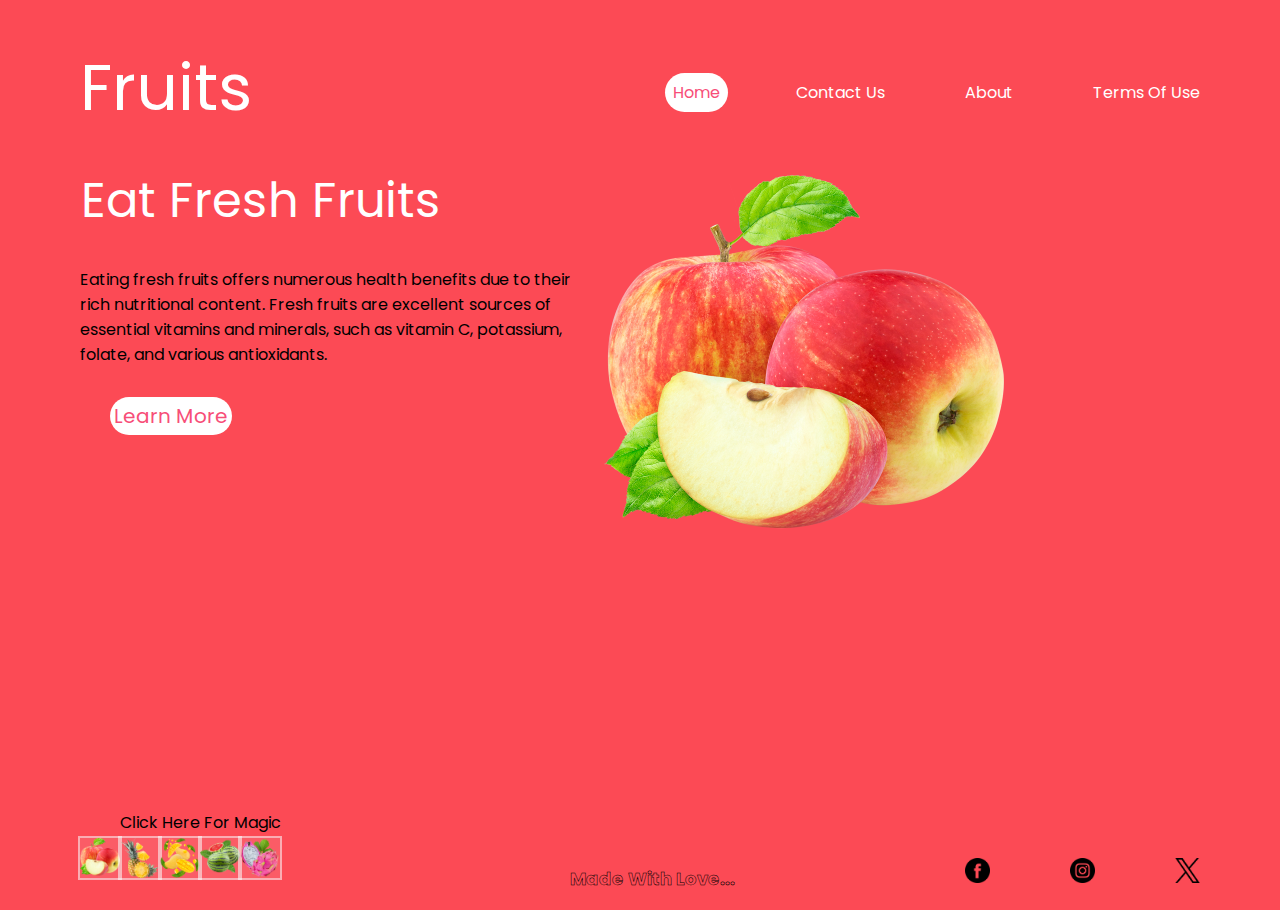
<file: index.html>
<!DOCTYPE html>
<html lang="en">
  <head>
    <meta charset="UTF-8" />
    <meta http-equiv="X-UA-Compatible" content="IE=edge" />
    <meta name="viewport" content="width=device-width, initial-scale=1.0" />
    <title>Document</title>
    <link rel="stylesheet" href="style.css" />
  </head>
  <body>
    <section>
      <div class="body"></div>
      <nav>
        <li class="home">
          <a href="#">Home</a>
        </li>
        <li><a href="contsctus.html" target="_blank">Contact Us</a></li>
        <li><a href="about.html" target="_blank">About</a></li>
        <li><a href="TOS.html" target="_blank">Terms Of Use</a></li>
      </nav>
      <div class="fruit">Fruits</div>
      <img
        id="image"
        src="./apple.png"
        width="400px"
        alt=""
        style="float: right; position: absolute; right: 20%"
      />
      <div style="color: #fff; font-size: 3em; padding: 10px 1px; margin: 20px">
        Eat Fresh Fruits
      </div>

      <ul class="container">
        <li class="smpng">
         
    <a href="https://www.facebook.com/" target="_blank">

      <img src="./facebook (1).png" alt="" width="35px" />
    </a>
         
        </li>

        <li class="smpng">
          <a href="https://www.instagram.com/" target="_blank">

            <img src="./instagram (1).png" width="35px" alt="" />
          </a>
        
        </li>

        <li class="smpng">
          <a href="https://www.x.com/"  target="_blank">

            <img src="./twitter (1).png" alt="" width="35px" />
          </a>
        
        </li>
      </ul>

      <p>
        Eating fresh fruits offers numerous health benefits due to their rich
        nutritional content. Fresh fruits are excellent sources of essential
        vitamins and minerals, such as vitamin C, potassium, folate, and various
        antioxidants.
      </p>

      <a
        class="a"
        href="https://www.betterhealth.vic.gov.au/health/healthyliving/fruit-and-vegetables#:~:text=They%20are%20a%20good%20source,lower%20your%20cholesterol "
        target="_blank"
      >
        Learn More</a
      >

      <div class="list">
        <li data-text="Apple">
          <img
            src="./apple.png"
            alt=""
            onclick="select('./Apple.png');changebg('#fc4a55')"
          />
        </li>
        <li data-text="pineApple">
          <img
            src="./pineApple.png"
            alt=""
            onclick="select('./pineApple.png');changebg('#ffb42b')"
          />
        </li>

        <li data-text="mango">
          <img
            src="./mango.png"
            alt=""
            onclick="select('./mango.png');changebg('#ffcc02')"
          />
        </li>

        <li data-text="watermelon">
          <img
            src="./watermelon.png"
            alt=""
            onclick="select('./watermelon.png');changebg('#92ba3c')"
          />
        </li>
        <li data-text="dragonFruits">
          <img
            src="./dragonFruits.png"
            alt=""
            onclick="select('./dragonFruits.png');changebg('#fb6cb2')"
          />
        </li>
      </div>
    </section>
    <div class="click">Click Here For Magic</div>
    <h1 class="name" data-text="Made with love...">Made with love...</h1>
   
    


    <script>
      function changebg(color) {
        let Bg = document.querySelector("body");
        Bg.style.background = color;
      }
      function select(anything) {
        document.querySelector("#image").src = anything;
      }
    </script>
  </body>
</html>
</file>
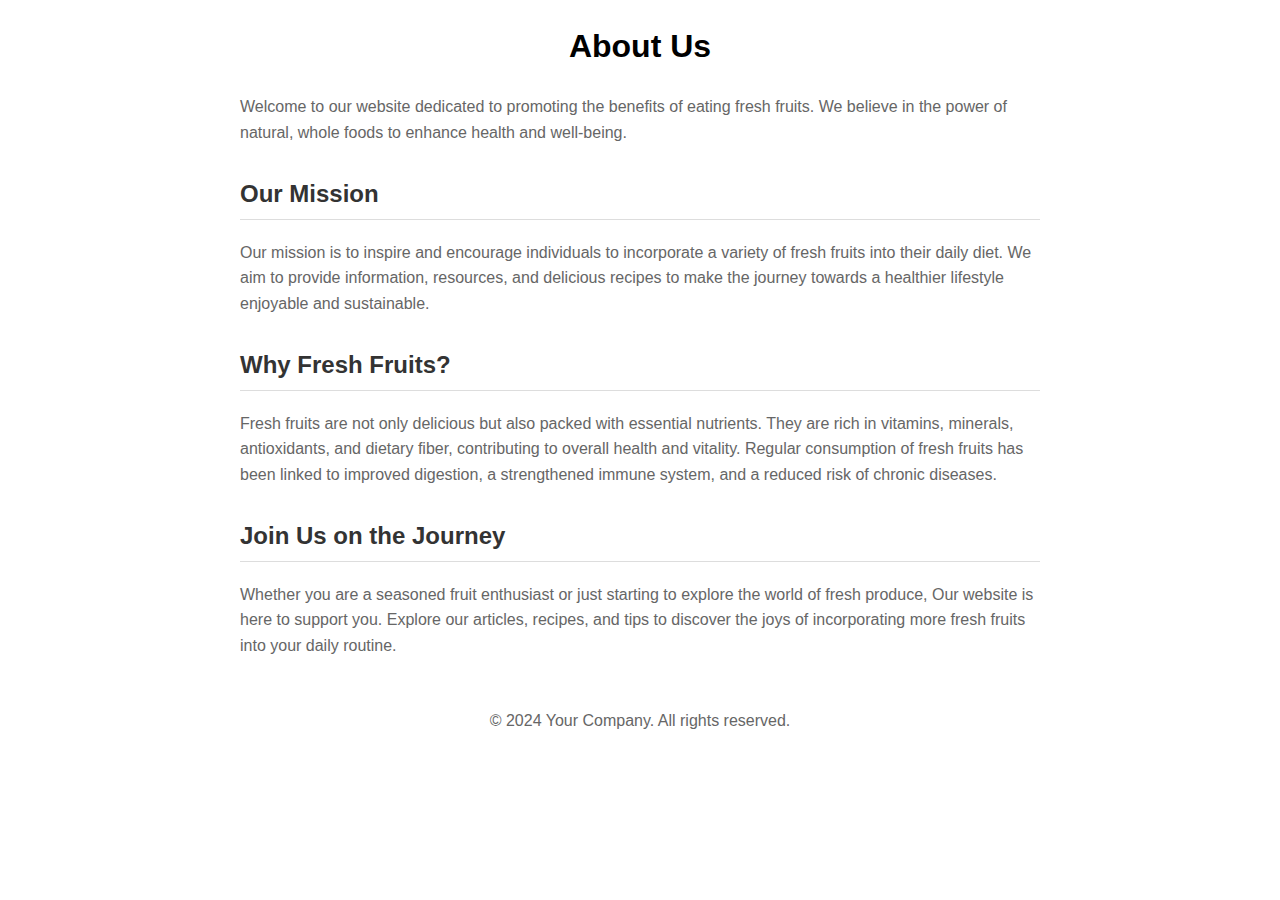
<file: about.html>
<!DOCTYPE html>
<html lang="en">
<head>
    <meta charset="UTF-8">
    <meta name="viewport" content="width=device-width, initial-scale=1.0">
    <title>About Us</title>
    <style>
        body {
            font-family: Arial, sans-serif;
            line-height: 1.6;
            margin: 20px;
        }

        header {
            text-align: center;
            margin-bottom: 20px;
        }

        section {
            max-width: 800px;
            margin: 0 auto;
        }

        h2 {
            color: #333;
            border-bottom: 1px solid #ddd;
            padding-bottom: 5px;
            margin-top: 30px;
        }

        p {
            color: #666;
            margin-bottom: 15px;
        }

        img {
            max-width: 100%;
            height: auto;
        }

        footer {
            margin-top: 50px;
            text-align: center;
            color: #888;
        }
    </style>
</head>
<body>

    <header>
        <h1>About Us</h1>
    </header>

    <section>
        <p>Welcome to our website dedicated to promoting the benefits of eating fresh fruits. We believe in the power of natural, whole foods to enhance health and well-being.</p>

        <h2>Our Mission</h2>
        <p>Our mission is to inspire and encourage individuals to incorporate a variety of fresh fruits into their daily diet. We aim to provide information, resources, and delicious recipes to make the journey towards a healthier lifestyle enjoyable and sustainable.</p>

        <h2>Why Fresh Fruits?</h2>
        <p>Fresh fruits are not only delicious but also packed with essential nutrients. They are rich in vitamins, minerals, antioxidants, and dietary fiber, contributing to overall health and vitality. Regular consumption of fresh fruits has been linked to improved digestion, a strengthened immune system, and a reduced risk of chronic diseases.</p>

        <!-- <img src="fruit-basket.jpg" alt="Fresh Fruits"> -->

        <h2>Join Us on the Journey</h2>
        <p>Whether you are a seasoned fruit enthusiast or just starting to explore the world of fresh produce, Our website is here to support you. Explore our articles, recipes, and tips to discover the joys of incorporating more fresh fruits into your daily routine.</p>
    </section>

    <footer>
        <p>&copy; 2024 Your Company. All rights reserved.</p>
    </footer>

</body>
</html>
</file>
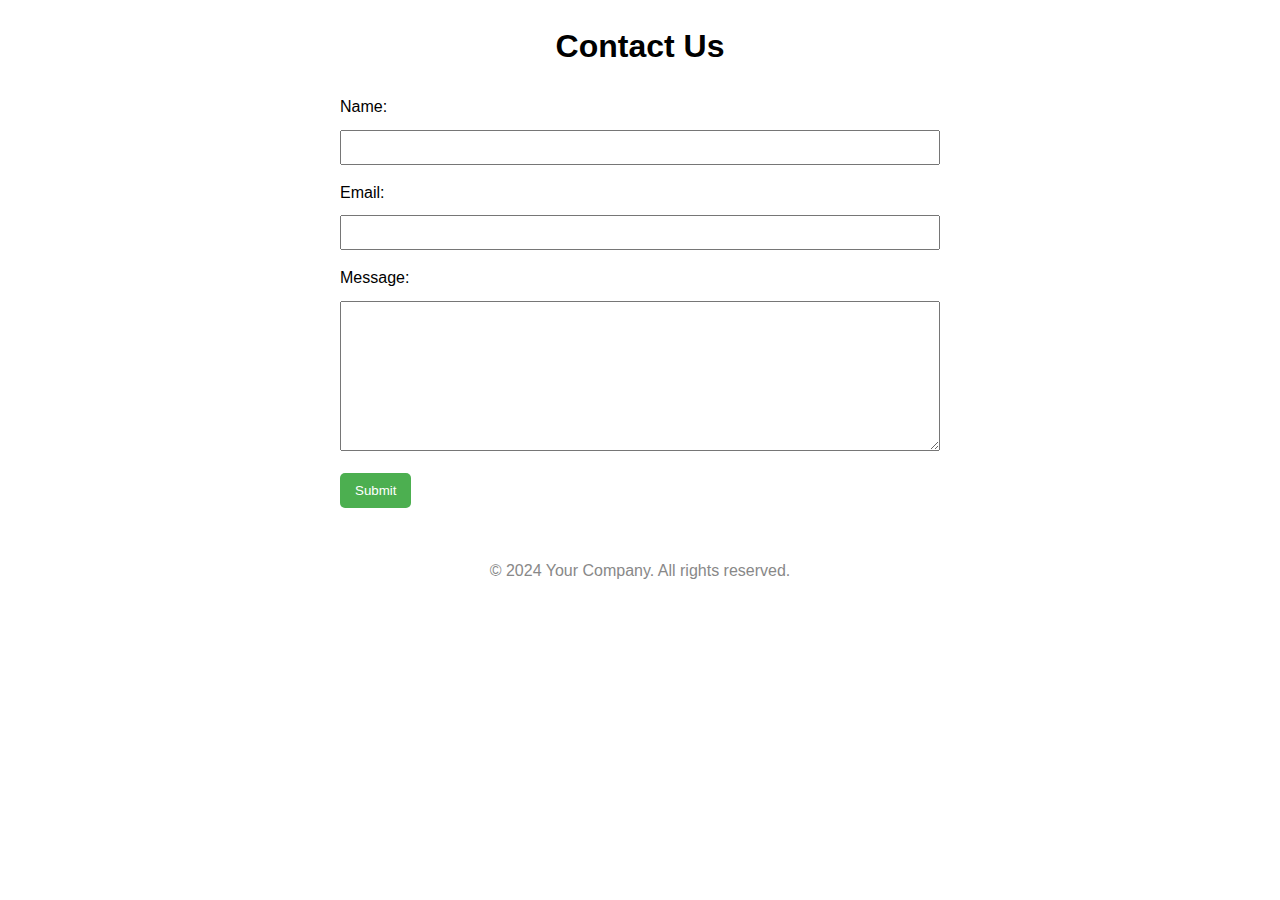
<file: contsctus.html>
<!DOCTYPE html>
<html lang="en">
<head>
    <meta charset="UTF-8">
    <meta name="viewport" content="width=device-width, initial-scale=1.0">
    <title>Contact Us</title>
    <style>
        body {
            font-family: Arial, sans-serif;
            line-height: 1.6;
            margin: 20px;
        }

        header {
            text-align: center;
            margin-bottom: 20px;
        }

        form {
            max-width: 600px;
            margin: 0 auto;
        }

        label {
            display: block;
            margin-bottom: 10px;
        }

        input, textarea {
            width: 100%;
            padding: 8px;
            margin-bottom: 15px;
            box-sizing: border-box;
        }

        textarea {
            height: 150px;
        }

        button {
            background-color: #4CAF50;
            color: white;
            padding: 10px 15px;
            border: none;
            border-radius: 5px;
            cursor: pointer;
        }

        button:hover {
            background-color: #45a049;
        }

        footer {
            margin-top: 50px;
            text-align: center;
            color: #888;
        }
    </style>
</head>
<body>

    <header>
        <h1>Contact Us</h1>
    </header>

    <form action="#" method="post">
        <label for="name">Name:</label>
        <input type="text" id="name" name="name" required>

        <label for="email">Email:</label>
        <input type="email" id="email" name="email" required>

        <label for="message">Message:</label>
        <textarea id="message" name="message" required></textarea>

        <button type="submit">Submit</button>
    </form>

    <footer>
        <p>&copy; 2024 Your Company. All rights reserved.</p>
    </footer>

</body>
</html>
</file>
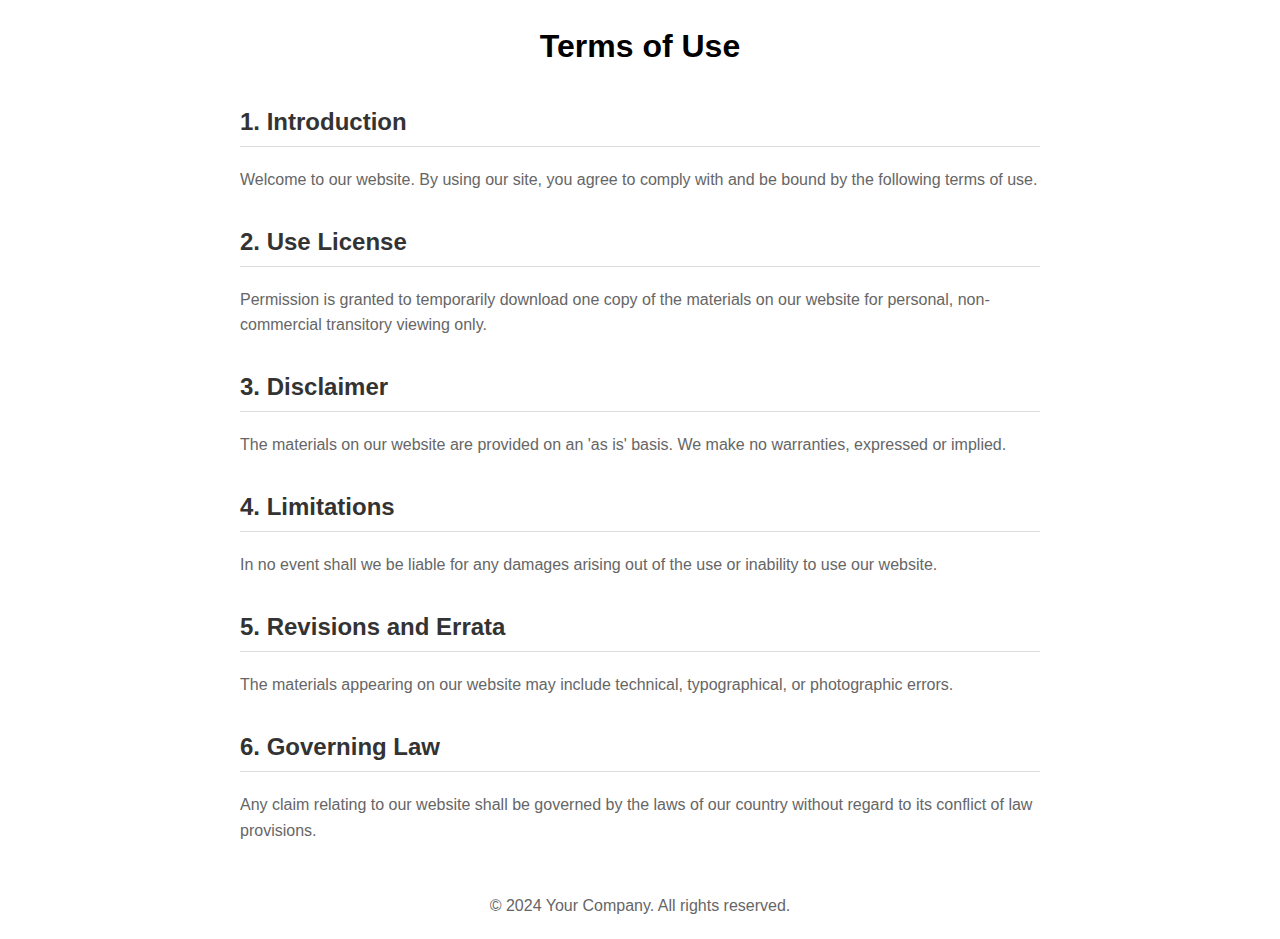
<file: TOS.html>
<!DOCTYPE html>
<html lang="en">
<head>
    <meta charset="UTF-8">
    <meta name="viewport" content="width=device-width, initial-scale=1.0">
    <title>Terms of Use</title>
    <style>
        body {
            font-family: Arial, sans-serif;
            line-height: 1.6;
            margin: 20px;
        }

        header {
            text-align: center;
            margin-bottom: 20px;
        }

        section {
            max-width: 800px;
            margin: 0 auto;
        }

        h2 {
            color: #333;
            border-bottom: 1px solid #ddd;
            padding-bottom: 5px;
            margin-top: 30px;
        }

        p {
            color: #666;
            margin-bottom: 15px;
        }

        ul {
            color: #666;
            margin-bottom: 20px;
        }

        footer {
            margin-top: 50px;
            text-align: center;
            color: #888;
        }
    </style>
</head>
<body>

    <header>
        <h1>Terms of Use</h1>
    </header>

    <section>
        <h2>1. Introduction</h2>
        <p>Welcome to our website. By using our site, you agree to comply with and be bound by the following terms of use.</p>

        <h2>2. Use License</h2>
        <p>Permission is granted to temporarily download one copy of the materials on our website for personal, non-commercial transitory viewing only.</p>

        <h2>3. Disclaimer</h2>
        <p>The materials on our website are provided on an 'as is' basis. We make no warranties, expressed or implied.</p>

        <h2>4. Limitations</h2>
        <p>In no event shall we be liable for any damages arising out of the use or inability to use our website.</p>

        <h2>5. Revisions and Errata</h2>
        <p>The materials appearing on our website may include technical, typographical, or photographic errors.</p>

        <h2>6. Governing Law</h2>
        <p>Any claim relating to our website shall be governed by the laws of our country without regard to its conflict of law provisions.</p>
    </section>

    <footer>
        <p>&copy; 2024 Your Company. All rights reserved.</p>
    </footer>

</body>
</html>
</file>
<file: style.css>
@import url("https://fonts.googleapis.com/css2?family=Poppins:wght@600&display=swap");

      * {
        margin: 20px;
        padding: 0;
        font-family: "Poppins", sans-serif;
        
      
        z-index: 1;
      }
      body{
        width:50%;
        padding: 0;
        background-color: #fc4a55;
        transition: all 1.2s linear;
      }
      

      .fruit {
        margin: 20px;
        font-size: 4em;
        
        color: #fff;
      }
      nav {
        position: absolute;
        right: 20px;
        list-style: none;
        display: flex;
        flex-direction: row;
      }
      nav a {
        text-decoration: none;
        color: #fff;
        padding: 10px;
        margin: 10px;
      }
      .a {
        text-decoration: none;
        color: #fff;
        padding: 10px;
        margin: 10px;
      }
      nav a:hover {
        /* padding: 8px;
        margin: 8px; */
        border-radius: 23px;
        background-color: #fff;
        color: rgb(247, 78, 120);
      }
      .a:hover {
        /* padding: 8px;
        margin: 8px; */
        border-radius: 23px;
        background-color: #000000;
        color: rgb(247, 78, 120);
      }
      .home a {
        padding: 8px;
        margin: 8px;
        border-radius: 23px;
        background-color: #fff;
        color: rgb(247, 78, 120);
      }
      .list {
        display: flex;
        flex-direction: row;
        list-style: none;
        transition:  1s linear;
        
      }

      .list li img {
        display: flex;
        flex-direction: row;
        list-style: none;

        cursor: pointer;
        list-style: none;
        padding: 0px;
        margin: 10px;
        position: absolute;

        bottom: 10px;
        background-color: rgba(250, 253, 255, 0.1);
        width: 40px;
        height: 40px;
        border: 2px solid rgba(250, 253, 255, 0.5);
        justify-self: center;
        transition: 2s ease-in-out;
        animation: floating 3s ease-in-out infinite;

        
      }
      #image{
        transition: 2s ease-in-out;
        animation: floating 3s ease-in-out infinite;
      

      }
      .list li img:hover{
        transform: translateY(-3px);
      }
      @media (max-width: 991px) {
        nav {
          display: flex;
          flex-direction: column;
        }

        
        #image {
          position: absolute;
          right: 20%;
          float: right;
          top: 50%;
         
        }

      }
      @keyframes floating {
        0% { transform: translate(0,  0px); }
        50%  { transform: translate(0, 15px); }
        100%   { transform: translate(0, -0px); }    
    }
      p {
        display: grid;
        grid-template-columns: 500px;
      }
      .container {
        position:absolute;
        float: right;
        list-style: none;
        /* margin: 2px; */

        display: flex;
        flex-direction: row;
       
        grid-column: auto;
        right: 20px;
        bottom: -30px;
      
      }
      .smpng {
       
        cursor: pointer;
        margin: 0px;
        /* padding: px;  */
      }
      .smpng img {
       height:25px;
        width: 25px;
      }
      .a {
        position: absolute;
        left: 100px;
        padding: 4px 4px 4px 4px;
        font-size: 20px;
        background-color: #fff;
        border-radius: 33px;
        color: rgb(247, 78, 120);
        text-decoration: none;
        cursor: pointer;
      }
      .body {
        position: fixed;
        z-index: 100;
      }
          
      .click{
        position:absolute;
        bottom: 45px;
        left: 100px;
      }
      
    

    h1{
      font-size: large;
      position: absolute;
      color: rgba(0, 0, 0, 0);   
      -webkit-text-stroke: 0.5px  #000000;
      text-transform: capitalize;
      white-space: nowrap;
      bottom: -12px ;
      left: 43%;
  }
  h1::before{
      
      content: attr(data-text);
      position: absolute;
      left: 0;
      top: 0;
      width: 0;
      height: 100%;
      color: #ffffff;
      /* border-right: 3px solid #01fe87; */
      -webkit-text-stroke: 0mm #000000;
      animation: animate 5s linear infinite;
      overflow: hidden;
      border-bottom: 5px solid #000000;
      

  }
  @keyframes animate{
      0%{
          width: 0;
          border-bottom: 5px solid #ffffff;
      }
      100%{
          width: 100%;
          border-bottom: 5px solid #ffffff;
      }
  }
</file>
